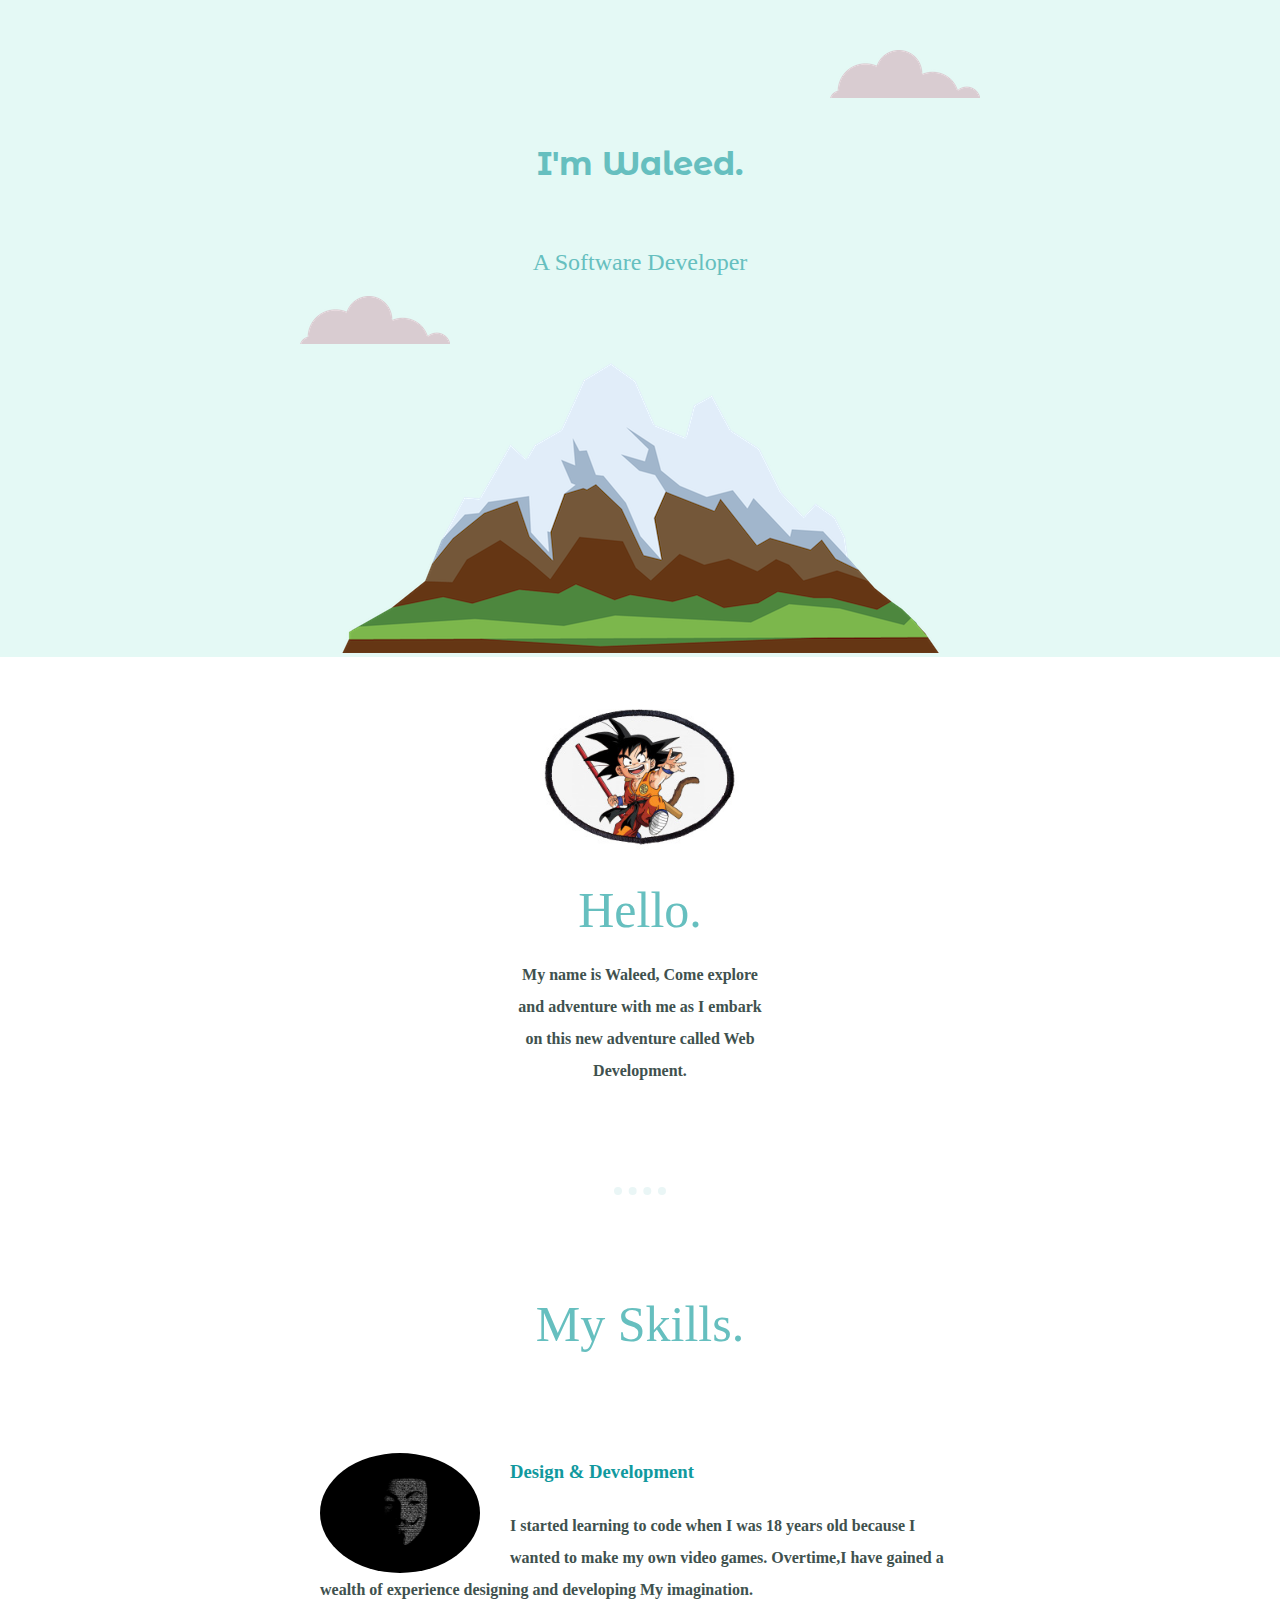
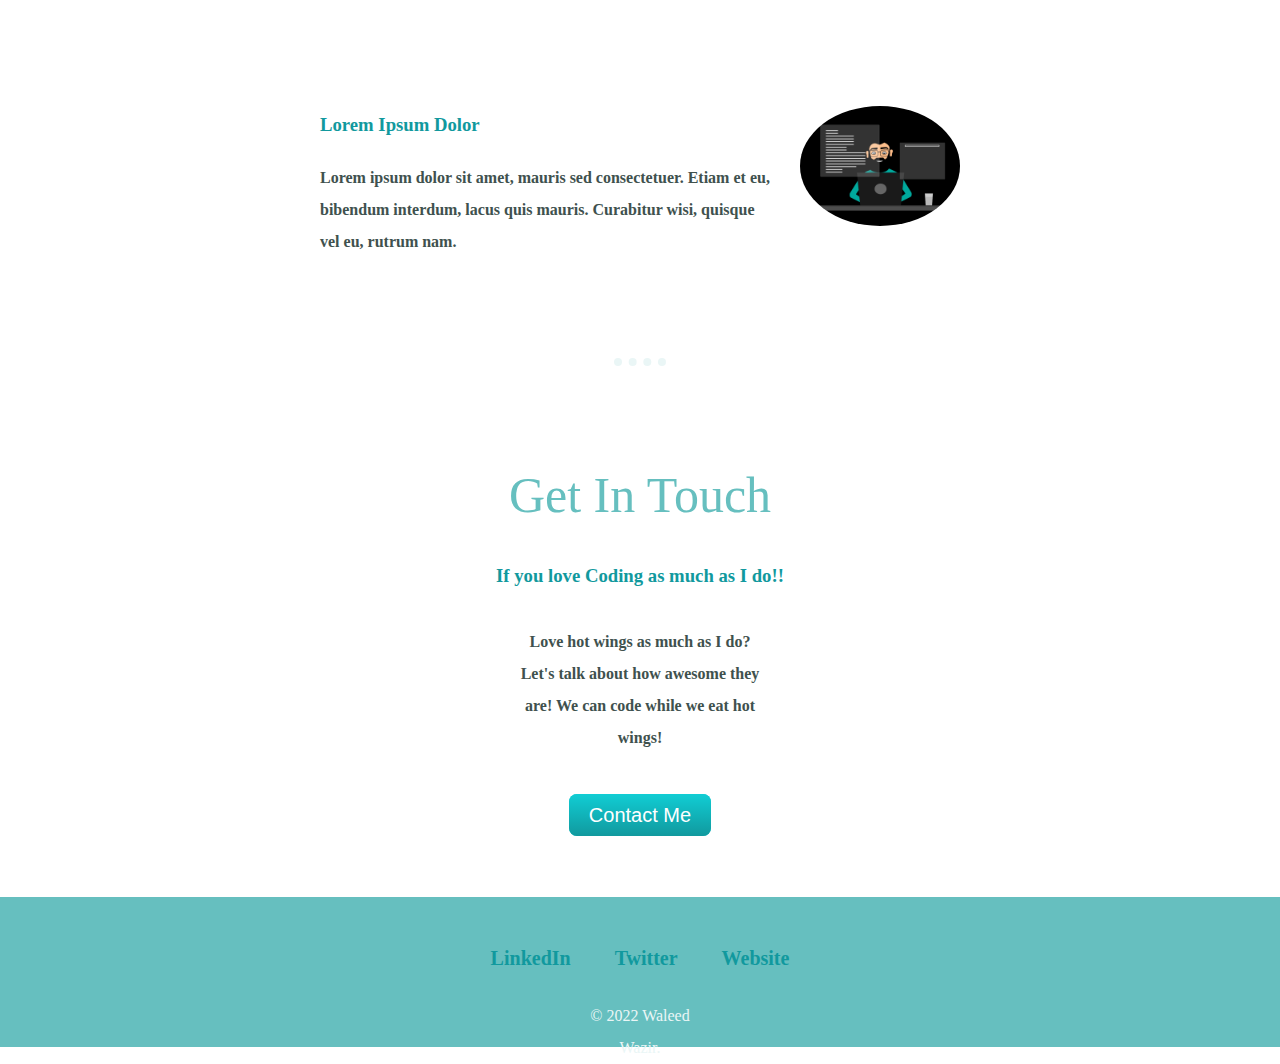
<file: CSS - My Site/index.html>
<!DOCTYPE html>
<html lang="en" dir="ltr">
<head>
  <meta charset="utf-8">
  <title>Waleed Wazir</title>
  <link rel="stylesheet" href="css/styles.css">
  <link rel="icon" href="favicon.ico">
  <link rel="preconnect" href="https://fonts.googleapis.com">
  <link rel="preconnect" href="https://fonts.gstatic.com" crossorigin>
  <link href="https://fonts.googleapis.com/css2?family=Montserrat+Alternates:wght@700&family=Noto+Sans+JP:wght@900&family=Water+Brush&display=swap" rel="stylesheet">
</head>
<body>
  <div class="top-Container">
    <img class="top-cloud" src="images/cloud.png" alt="cloud pic">
    <h1>I'm Waleed.</h1>
    <h2>A Software Developer</h2>
    <img class="bottom-cloud" src="images/cloud.png" alt="cloud pic">
    <img src="images/mountain.png" alt="cloud pic">
  </div>
  <div class="middle-container">

    <div class="profile">

      <img class="ProfileImg" src="images/yo.jpg" alt="profile picture">

      <h2 class="sup">Hello.</h2>

      <p class="midIntro">My name is Waleed, Come explore and adventure with me as I embark on this new adventure called Web Development.</p>

    </div>

    <hr size="10" class="hr1">

    <div class="skills">

      <h2 class="myskill">My Skills.</h2>

      <div class="skill-row">

        <img class="mask" src="images/ano.jpg" alt="anonymus mask">

        <h3 class="hellos">Design & Development</h3>

        <p class="hellos">I started learning to code when I was 18 years old because I wanted to make my own video games.
          Overtime,I have gained a wealth of experience designing and developing My imagination.</p>

      </div>

      <div class="skill-row">

        <img class="skill-img" src="images/webdevgif.gif" alt="sisoaid">

        <h3 class="hellos">Lorem Ipsum Dolor</h3>

        <p class="hellos">Lorem ipsum dolor sit amet, mauris sed consectetuer. Etiam et eu, bibendum interdum, lacus quis mauris. Curabitur wisi, quisque vel eu, rutrum nam.</p>

      </div>

    </div>

    <hr class="hr1">

    <div class="contact-me">

      <h2 class="myskill">Get In Touch</h2>

      <h3>If you love Coding as much as I do!!</h3>

      <p class="midIntro">Love hot wings as much as I do? Let's talk about how awesome they are! We can code while we eat hot wings!</p>

      <div class="spacing">
        <a class="btn" href="mailto:waleedwazir14@outlook.com">Contact Me</a>
      </div>


    </div>

  </div>
  <div class="bottom-container">

    <div class="footlink">
      <a class="footer-link" href="https://www.linkedin.com/in/waleed-wazir-8554a8221/">LinkedIn</a>

      <a class="footer-link" href="https://twitter.com/">Twitter</a>

      <a class="footer-link" href="https://www.appbrewery.co/">Website</a>
    </div>

    <p class="copyright">© 2022 Waleed Wazir.</p>

  </div>
</body>
</html>
</file>
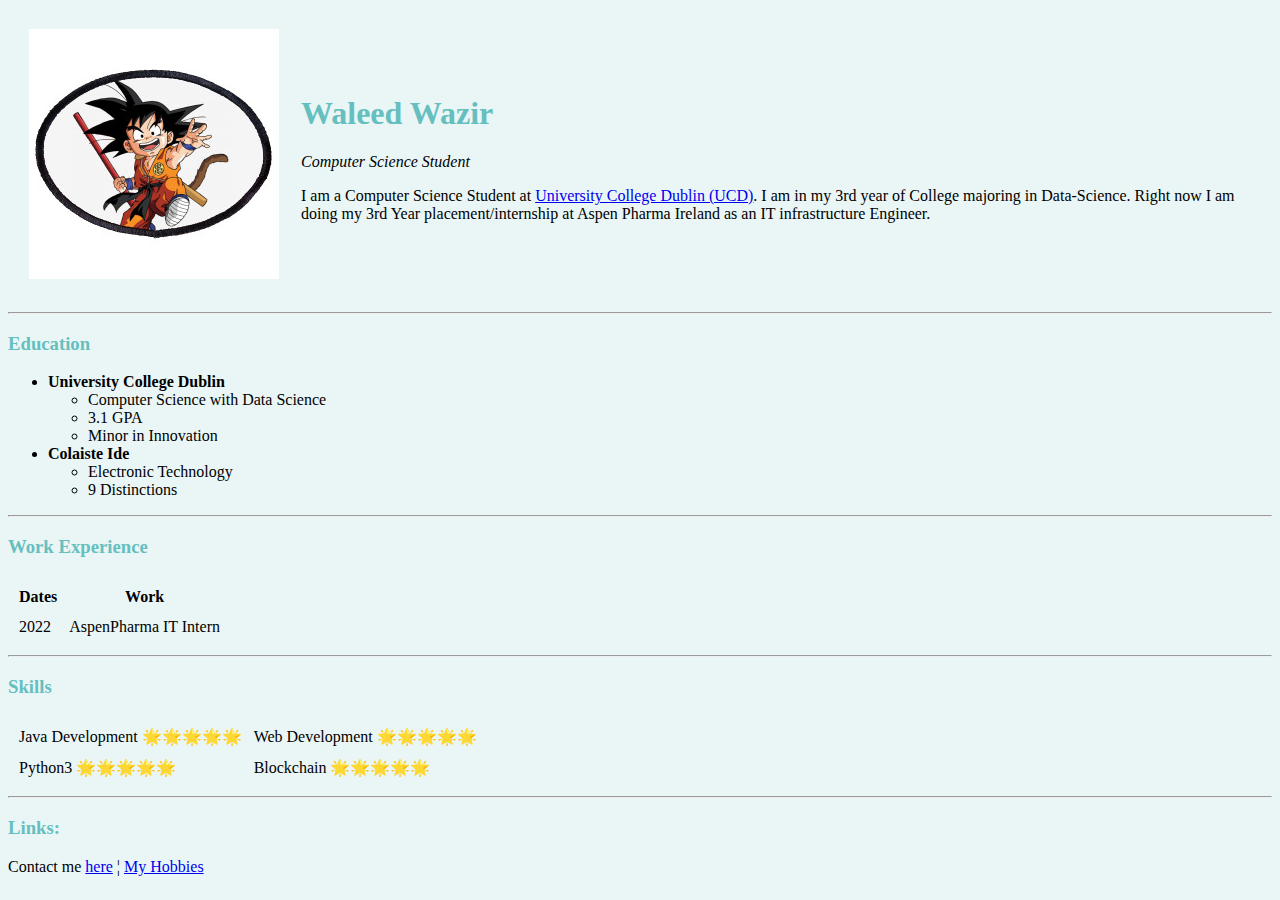
<file: HTML - Personal Site/index.html>
<!DOCTYPE html>
<html lang="en" dir="ltr">

<head>
  <meta charset="utf-8">
  <title>Waleed's Personal Site</title>
  <link rel="stylesheet" href="css/styles.css">
</head>

<body>
  <table cellspacing="20">
    <tr>
      <td>
        <img src="images\yo.jpg" alt="Goku picture">
      </td>
      <td>
        <h1>Waleed Wazir</h1>
        <p><em>Computer Science Student</em></p>
        <p>I am a Computer Science Student at <a href="https://www.ucd.ie/" target=_blank>University College Dublin (UCD)</a>. I am in my 3rd year of College majoring in Data-Science. Right now I am doing my 3rd Year placement/internship at Aspen
          Pharma Ireland as an IT infrastructure Engineer.</p>
      </td>
    </tr>
  </table>

  <hr>
  <h3>Education</h3>
  <ul>
    <li><strong>University College Dublin</strong></li>
    <ul>
      <li>Computer Science with Data Science</li>
      <li>3.1 GPA</li>
      <li>Minor in Innovation</li>
    </ul>
    <li><strong>Colaiste Ide</strong></li>
    <ul>
      <li>Electronic Technology</li>
      <li>9 Distinctions</li>
    </ul>
  </ul>
  <hr>
  <h3>Work Experience</h3>
  <table cellspacing="10">
    <thead>
      <tr>
        <th>Dates</th>
        <th>Work</th>
      </tr>
    </thead>
    <tr>
      <td>2022</td>
      <td>AspenPharma IT Intern</td>
    </tr>
  </table>
  <hr>
  <h3>Skills</h3>
  <table cellspacing="10">
    <tr>
      <td>Java Development 🌟🌟🌟🌟🌟</td>
      <td>Web Development 🌟🌟🌟🌟🌟</td>
    </tr>
    <tr>
      <td>Python3 🌟🌟🌟🌟🌟 </td>
      <td>Blockchain 🌟🌟🌟🌟🌟</td>
    </tr>
  </table>
  <hr>
  <h3>Links:</h3>
  <p>Contact me <a href="Contact.html" target=_blank>here</a> ¦ <a href="hobbies.html" target="_blank">My Hobbies</a></p>
</body>

</html>
</file>
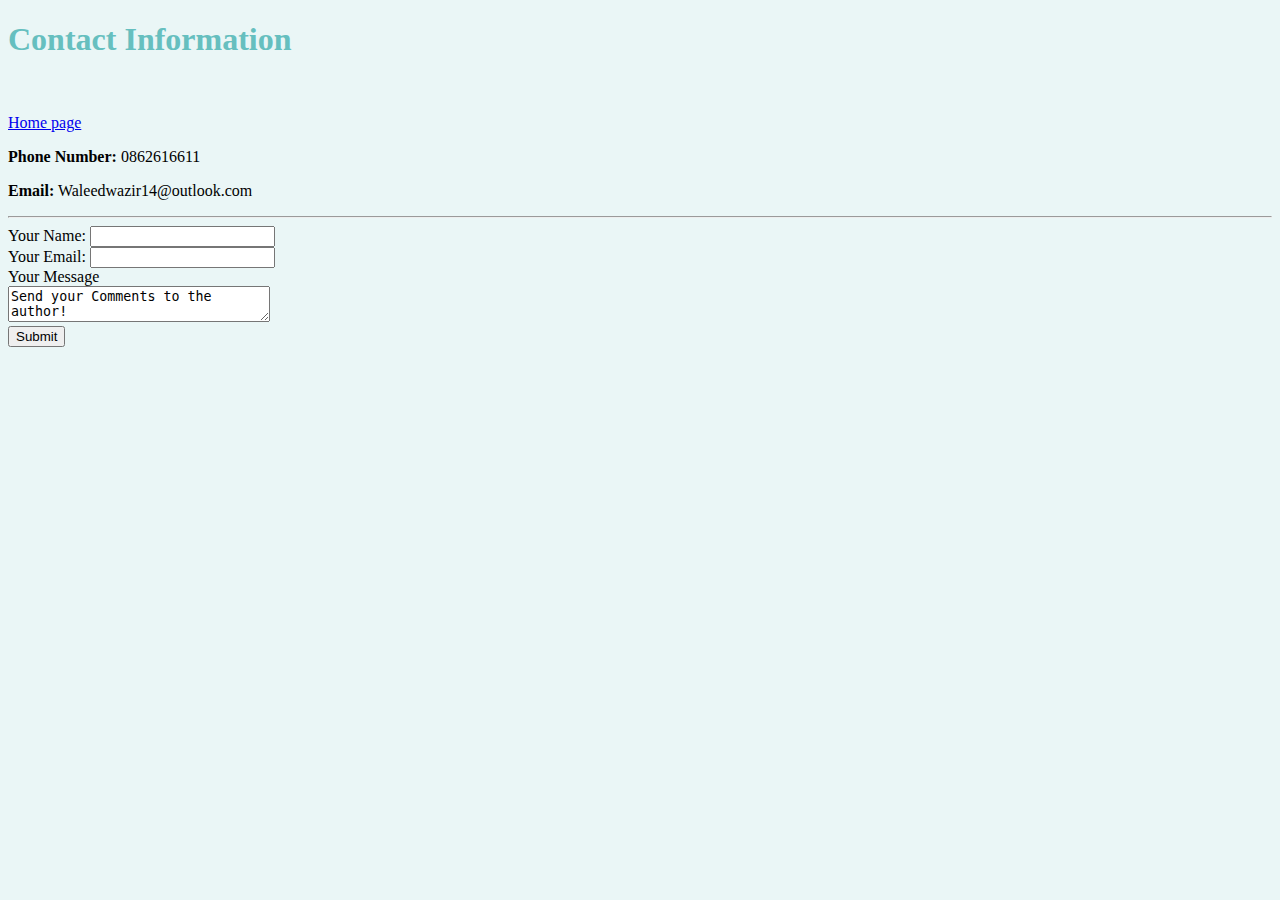
<file: HTML - Personal Site/Contact.html>
<!DOCTYPE html>
<html lang="en" dir="ltr">

<head>
  <meta charset="utf-8">
  <title>Contact Page</title>
  <link rel="stylesheet" href="css/styles.css">
</head>

<body>

  <h1>Contact Information</h1>
  <br>
  <p><a href="index.html">Home page</a></p>
  <p><strong>Phone Number:</strong> 0862616611</p>
  <p><strong>Email:</strong> Waleedwazir14@outlook.com</p>
  <hr>
  <form action="mailto:Waleedwazir14@outlook.com" method="post" enctype="text/plain">
    <label>Your Name:</label>
    <input type="text" name="yourName" value=""><br>
    <label>Your Email:</label>
    <input type="Email" name="yourEmail" value=""><br>
    <label>Your Message</label><br>
    <textarea name="yourMessage" row="10" cols="30">Send your Comments to the author!</textarea><br>
    <input type="submit" name="">



</body>

</html>
</file>
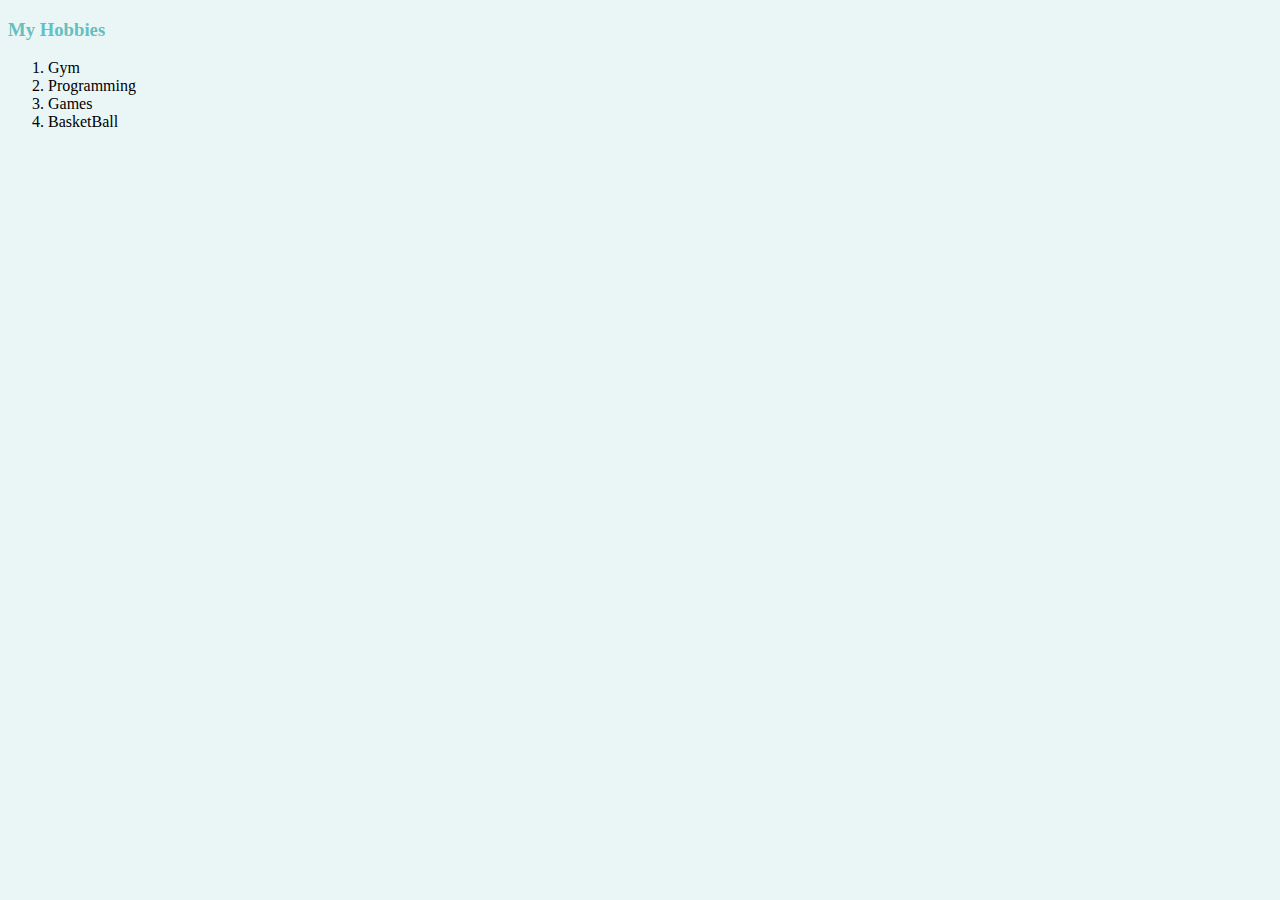
<file: HTML - Personal Site/hobbies.html>
<!DOCTYPE html>
<html lang="en" dir="ltr">

<head>
  <meta charset="utf-8">
  <title>My Hobbies</title>
  <link rel="stylesheet" href="css/styles.css">
</head>

<body>
  <h3>My Hobbies</h3>
  <ol>
    <li>Gym</li>
    <li>Programming</li>
    <li>Games</li>
    <li>BasketBall</li>
  </ol>
</body>

</html>
</file>
<file: CSS - My Site/css/styles.css>
body {
  text-align: center;
  margin: 0;
  color: #40514E;
}

h1 {
  margin-top: 0;
  color: #66BFBF;
  font-family: 'Montserrat Alternates', sans-serif;
  line-height: 4;
}

h2 {
  color: #66BFBF;
  font-weight: normal;
}

h3 {
  color: #11999E;
}

a {
  color: #11999E;
}

a:hover {
  color: #EAF6F6;
}

p {
  line-height: 2;
}
/******************************Class Selectors*****************************/
.bottom-container {
  background-color: #66BFBF;
  height: 150px;
}

.bottom-cloud {
  position: absolute;
  left:300px;
}

.top-Container {
  background-color: #E4F9F5;
  padding-top: 100px;
}

.top-cloud {
  position:absolute;
  top: 50px;
  right:300px;
}

.hellos {
  font-weight: bold;
}

.ProfileImg {
  padding-top: 20px;
  height: 200px;
  width: 200px;
}

.skill-img {
  width: 25%;
  border-radius: 50%;
  float: right;
  margin-left: 30px;
}

.mask {
  width: 25%;
  border-radius: 50%;
  float: left;
  margin-right: 30px;
}

.skill-row {
  width: 50%;
  margin: 100px auto 100px auto;
  text-align: left;
  line-height: 2;
}

.hr1 {
  margin: 100px auto 100px auto;
  color: #EAF6F6 ;
  height: 0;
  width: 4%;
  border-width: 8px;
  border-radius: 0;
  border-style: dotted none none;
}

.sup {
  margin: 0 auto auto auto;
  font-size: 50px;
}
.myskill {
  font-size: 50px;
}

.btn {
  background:  #11cdd4;
  background-image: -webkit-linear-gradient(top,  #11cdd4, #11999e);
  background-image: -moz-linear-gradient(top,  #11cdd4, #11999e);
  background-image: -ms-linear-gradient(top,  #11cdd4, #11999e);
  background-image: -o-linear-gradient(top,  #11cdd4, #11999e);
  background-image: linear-gradient(to bottom,  #11cdd4, #11999e);
  -webkit-border-radius: 8;
  -moz-border-radius: 8;
  border-radius: 8px;
  font-family: Arial;
  color: #ffffff;
  font-size: 20px;
  padding: 10px 20px 10px 20px;
  text-decoration: none;
  margin-top: 200px;
}

.btn:hover {
  background: #30e3cb;
  background-image: -webkit-linear-gradient(top, #30e3cb, #2bc4ad);
  background-image: -moz-linear-gradient(top, #30e3cb, #2bc4ad);
  background-image: -ms-linear-gradient(top, #30e3cb, #2bc4ad);
  background-image: -o-linear-gradient(top, #30e3cb, #2bc4ad);
  background-image: linear-gradient(to bottom, #30e3cb, #2bc4ad);
  text-decoration: none;
}

.spacing {
  width: 50%;
  margin: 50px auto 70px auto;
}

.footlink {
  padding-top: 50px;
  margin: auto;
  width: 50%
}

.footer-link {
  font-size: 20px;
  font-weight: bold;
  text-decoration:none;
  padding: 0 20px 0 20px;
  color: #11999E;
}

.copyright {
  width: 10%;
  margin: 30px auto auto auto;
  color: #EAF6F6;

}

.midIntro {
  width: 20%;
  padding-top: 20px;
  margin:auto;
  font-weight: bold;
}
</file>
<file: HTML - Personal Site/css/styles.css>
body {
  background-color: #EAF6F6;
}

h1 {
  color: #66BFBF;
}

h3 {
  color: #66BFBF;
}
</file>
